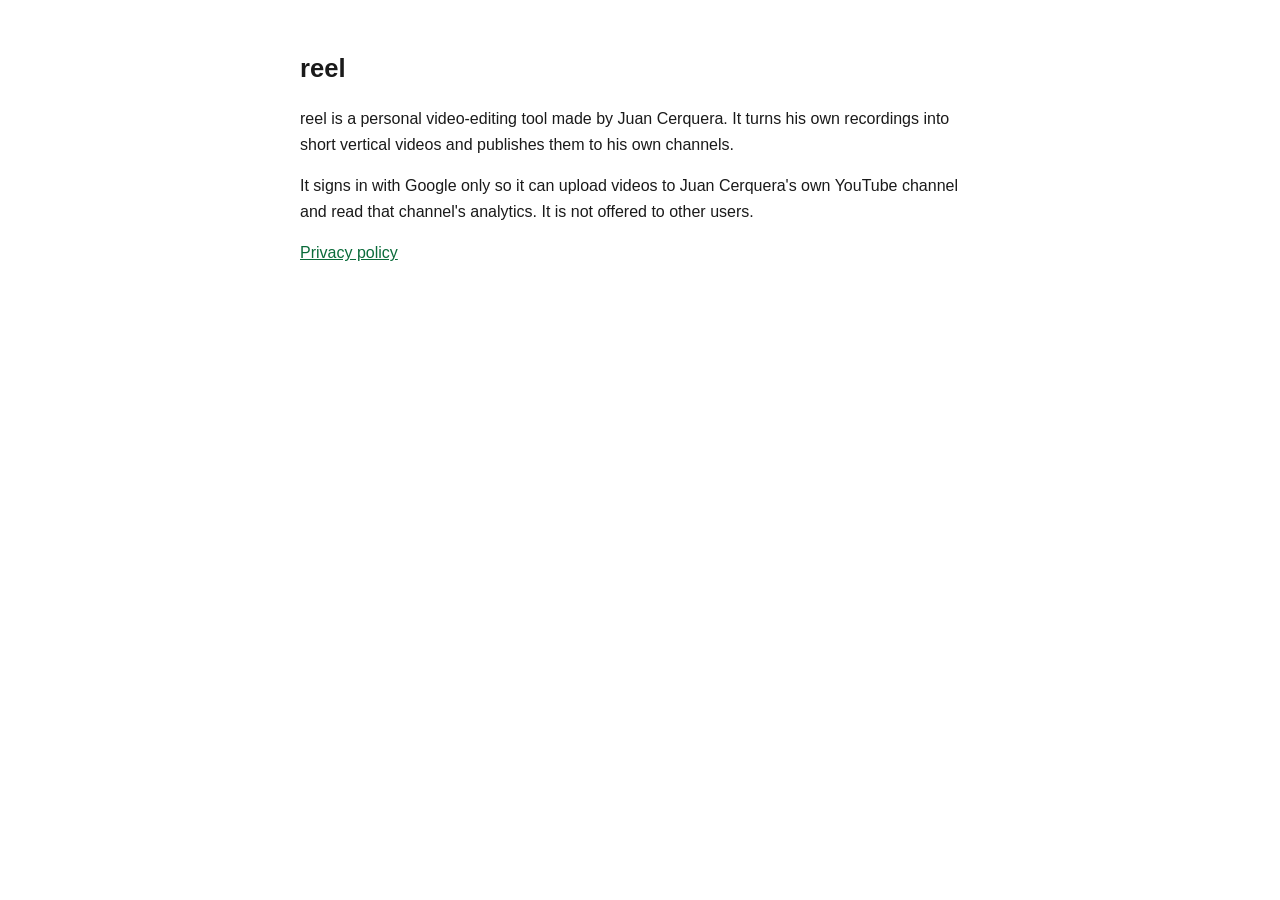
<file: index.html>
<!doctype html><html lang="en"><head><meta charset="utf-8"><meta name="viewport" content="width=device-width,initial-scale=1">
<title>reel</title><link rel="stylesheet" href="style.css"></head><body>
<h1>reel</h1>
<p>reel is a personal video-editing tool made by Juan Cerquera. It turns his own recordings into short vertical videos and publishes them to his own channels.</p>
<p>It signs in with Google only so it can upload videos to Juan Cerquera's own YouTube channel and read that channel's analytics. It is not offered to other users.</p>
<p><a href="privacy.html">Privacy policy</a></p>
</body></html>
</file>
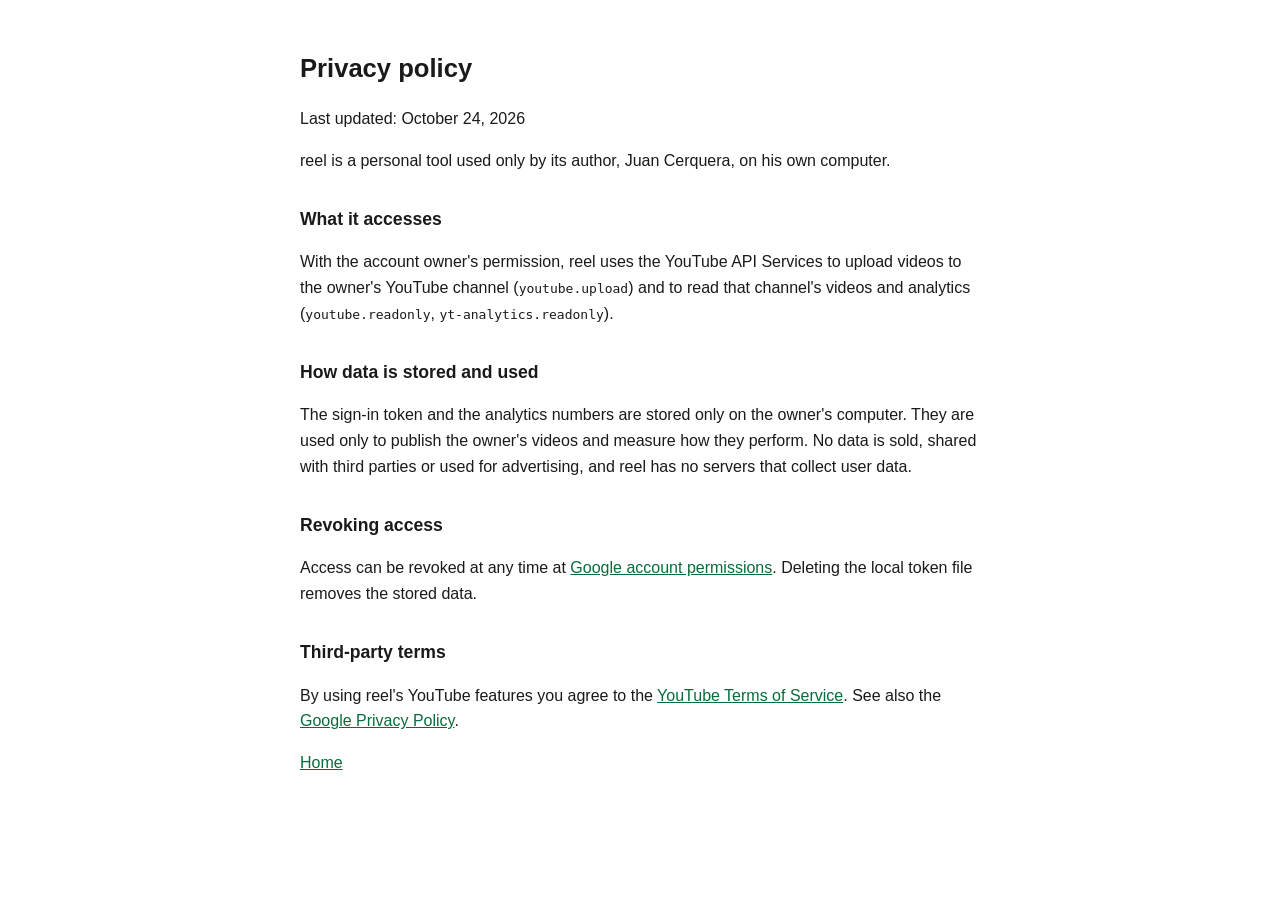
<file: privacy.html>
<!doctype html><html lang="en"><head><meta charset="utf-8"><meta name="viewport" content="width=device-width,initial-scale=1">
<title>reel privacy</title><link rel="stylesheet" href="style.css"></head><body>
<h1>Privacy policy</h1>
<p>Last updated: October 24, 2026</p>
<p>reel is a personal tool used only by its author, Juan Cerquera, on his own computer.</p>
<h2>What it accesses</h2>
<p>With the account owner's permission, reel uses the YouTube API Services to upload videos to the owner's YouTube channel (<code>youtube.upload</code>) and to read that channel's videos and analytics (<code>youtube.readonly</code>, <code>yt-analytics.readonly</code>).</p>
<h2>How data is stored and used</h2>
<p>The sign-in token and the analytics numbers are stored only on the owner's computer. They are used only to publish the owner's videos and measure how they perform. No data is sold, shared with third parties or used for advertising, and reel has no servers that collect user data.</p>
<h2>Revoking access</h2>
<p>Access can be revoked at any time at <a href="https://myaccount.google.com/permissions">Google account permissions</a>. Deleting the local token file removes the stored data.</p>
<h2>Third-party terms</h2>
<p>By using reel's YouTube features you agree to the <a href="https://www.youtube.com/t/terms">YouTube Terms of Service</a>. See also the <a href="https://policies.google.com/privacy">Google Privacy Policy</a>.</p>
<p><a href="index.html">Home</a></p>
</body></html>
</file>
<file: style.css>
body{font-family:-apple-system,Helvetica,Arial,sans-serif;max-width:680px;margin:48px auto;padding:0 16px;color:#1a1a1a;background:#fff;line-height:1.6}
h1{font-size:1.6rem}h2{font-size:1.1rem;margin-top:2rem}a{color:#0a6b3a}
</file>
